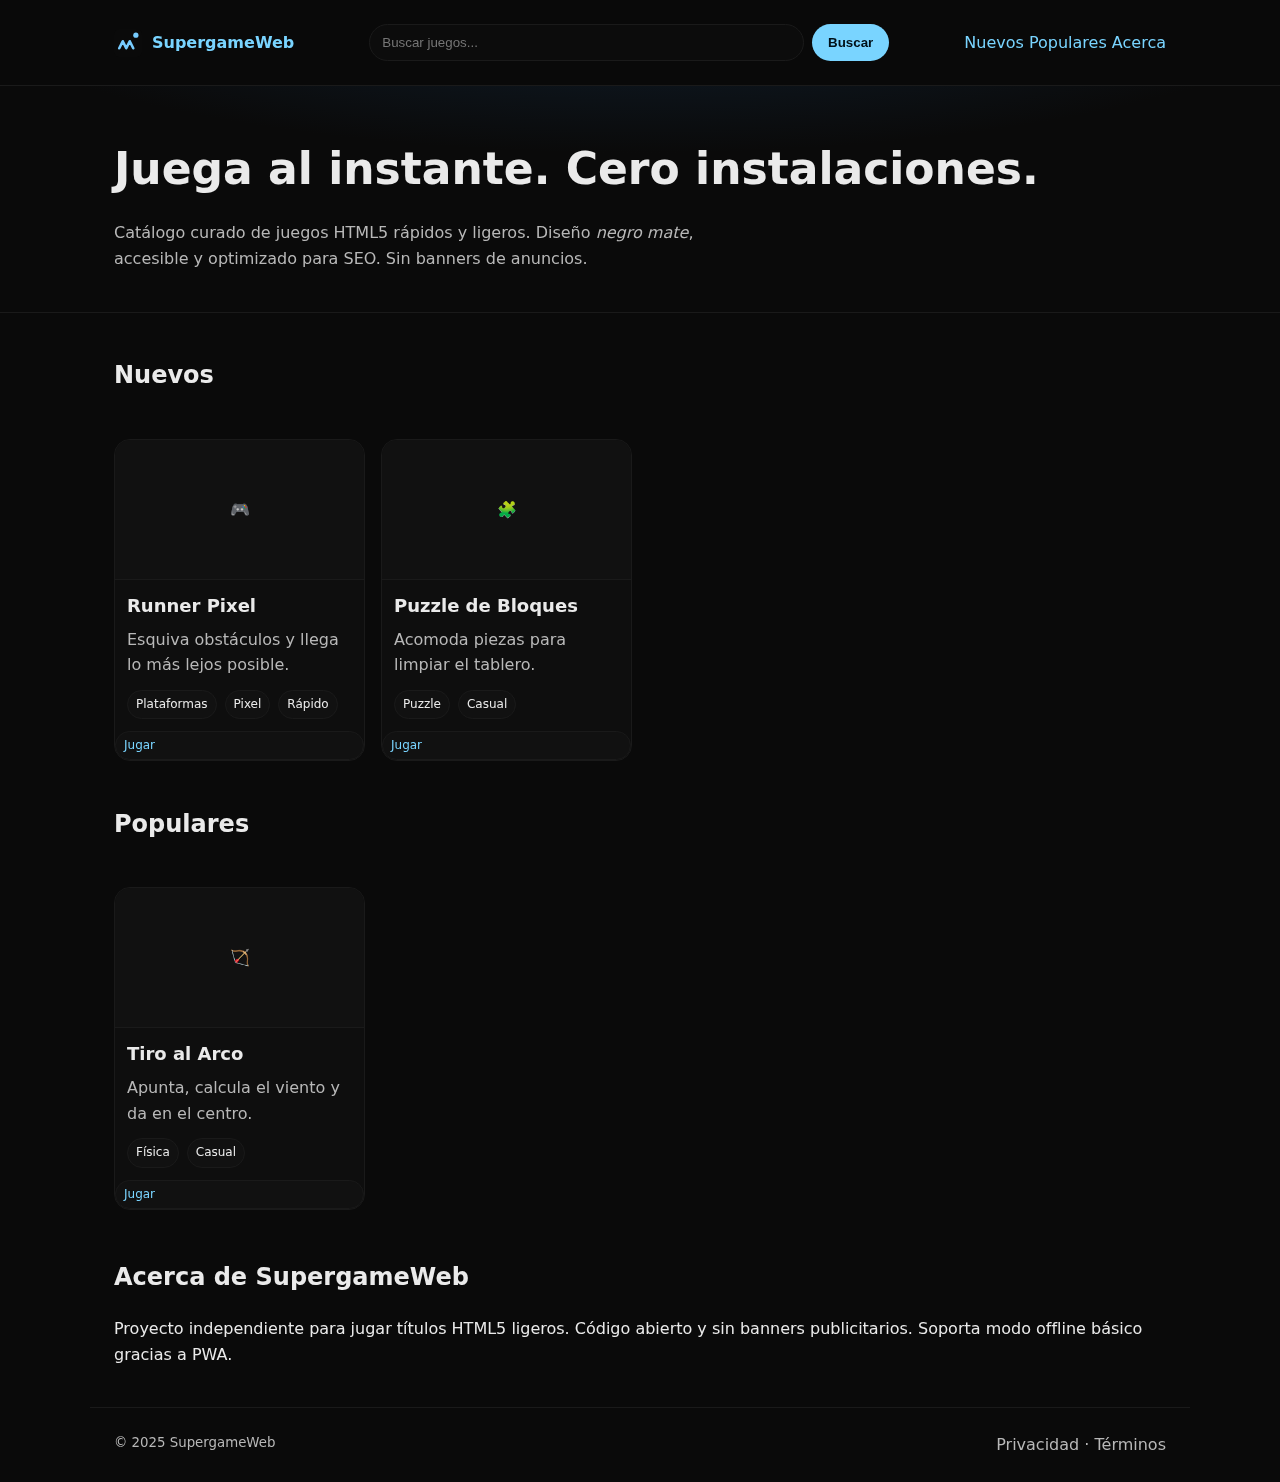
<file: index.html>
<!doctype html>
<html lang="es">
<head>
  <meta charset="utf-8">
  <meta name="viewport" content="width=device-width, initial-scale=1">
  <title>SupergameWeb — Juegos HTML5 gratis, sin descargas</title>
  <meta name="description" content="Juega juegos HTML5 gratis al instante en móvil y escritorio — sin descargas ni anuncios invasivos.">
  <meta name="theme-color" content="#0a0a0a">
  <link rel="icon" href="/img/favicon.svg" type="image/svg+xml">
  <link rel="manifest" href="/manifest.webmanifest">
  <link rel="preload" href="/css/styles.css" as="style">
  <link rel="stylesheet" href="/css/styles.css">
  <meta property="og:title" content="SupergameWeb — Juegos HTML5 gratis">
  <meta property="og:description" content="Carga rápida, modo oscuro, sin banners de anuncios.">
  <meta property="og:type" content="website">
  <meta property="og:image" content="/img/og-cover.png">
  <meta property="og:locale" content="es_ES">
  <script type="application/ld+json">
  {
    "@context": "https://schema.org",
    "@type": "WebSite",
    "name": "SupergameWeb",
    "url": "https://nativieasyapps-pixel.github.io/superganeweb/",
    "description": "Juegos HTML5 gratis, sin descargas.",
    "inLanguage": "es-ES",
    "dateModified":"2025-11-09",
    "potentialAction": {
      "@type":"SearchAction",
      "target": "https://nativieasyapps-pixel.github.io/superganeweb/?q={search_term_string}",
      "query-input":"required name=search_term_string"
    }
  }
  </script>
</head>
<body>
  <a class="skip" href="#contenido">Saltar al contenido</a>
  <header role="banner">
    <div class="container nav" aria-label="Barra de navegación">
      <a class="brand" href="/">
        <img src="/img/favicon.svg" alt="" width="28" height="28">
        <span>SupergameWeb</span>
      </a>
      <form id="searchForm" class="search" role="search" aria-label="Buscar juegos">
        <label for="q" class="sr-only">Buscar</label>
        <input id="q" name="q" placeholder="Buscar juegos..." autocomplete="off">
        <button>Buscar</button>
      </form>
      <nav aria-label="Enlaces">
        <a href="#nuevos">Nuevos</a>
        <a href="#populares">Populares</a>
        <a href="#acerca">Acerca</a>
      </nav>
    </div>
  </header>

  <section class="hero">
    <div class="container wrap">
      <h1>Juega al instante. Cero instalaciones.</h1>
      <p class="sub">Catálogo curado de juegos HTML5 rápidos y ligeros. Diseño <em>negro mate</em>, accesible y optimizado para SEO. Sin banners de anuncios.</p>
    </div>
  </section>

  <main id="contenido" class="container" role="main">
    <h2 id="nuevos">Nuevos</h2>
    <div class="grid" id="grid-nuevos">
      <!-- Example card -->
      <article class="card" data-title="Runner Pixel" data-keywords="plataformas pixeles corredor arcade rapido">
        <div class="thumb" role="img" aria-label="Portada del juego Runner Pixel (estilo pixel art)">
          <span>🎮</span>
        </div>
        <h3>Runner Pixel</h3>
        <p>Esquiva obstáculos y llega lo más lejos posible.</p>
        <div class="badges">
          <span class="badge">Plataformas</span>
          <span class="badge">Pixel</span>
          <span class="badge">Rápido</span>
        </div>
        <a class="badge" href="/games/runner-pixel.html">Jugar</a>
      </article>

      <article class="card" data-title="Puzzle Bloques" data-keywords="rompecabezas bloques logica casual">
        <div class="thumb" role="img" aria-label="Portada del juego Puzzle de Bloques">
          <span>🧩</span>
        </div>
        <h3>Puzzle de Bloques</h3>
        <p>Acomoda piezas para limpiar el tablero.</p>
        <div class="badges">
          <span class="badge">Puzzle</span>
          <span class="badge">Casual</span>
        </div>
        <a class="badge" href="/games/puzzle-bloques.html">Jugar</a>
      </article>
    </div>

    <h2 id="populares">Populares</h2>
    <div class="grid" id="grid-populares">
      <article class="card" data-title="Tiro al Arco" data-keywords="arco flecha physics casual competitivo">
        <div class="thumb" role="img" aria-label="Portada del juego Tiro al Arco">
          <span>🏹</span>
        </div>
        <h3>Tiro al Arco</h3>
        <p>Apunta, calcula el viento y da en el centro.</p>
        <div class="badges">
          <span class="badge">Física</span><span class="badge">Casual</span>
        </div>
        <a class="badge" href="/games/tiro-arco.html">Jugar</a>
      </article>
    </div>

    <section id="acerca" aria-labelledby="acerca-title" style="margin-top:24px">
      <h2 id="acerca-title">Acerca de SupergameWeb</h2>
      <p>Proyecto independiente para jugar títulos HTML5 ligeros. Código abierto y sin banners publicitarios. Soporta modo offline básico gracias a PWA.</p>
    </section>
  </main>

  <footer class="container">
    <div class="footergrid">
      <small>© 2025 SupergameWeb</small>
      <div class="legal">
        <a href="/privacy.html">Privacidad</a> ·
        <a href="/terms.html">Términos</a>
      </div>
    </div>
  </footer>

  <script src="/js/main.js" defer></script>
</body>
</html>
</file>
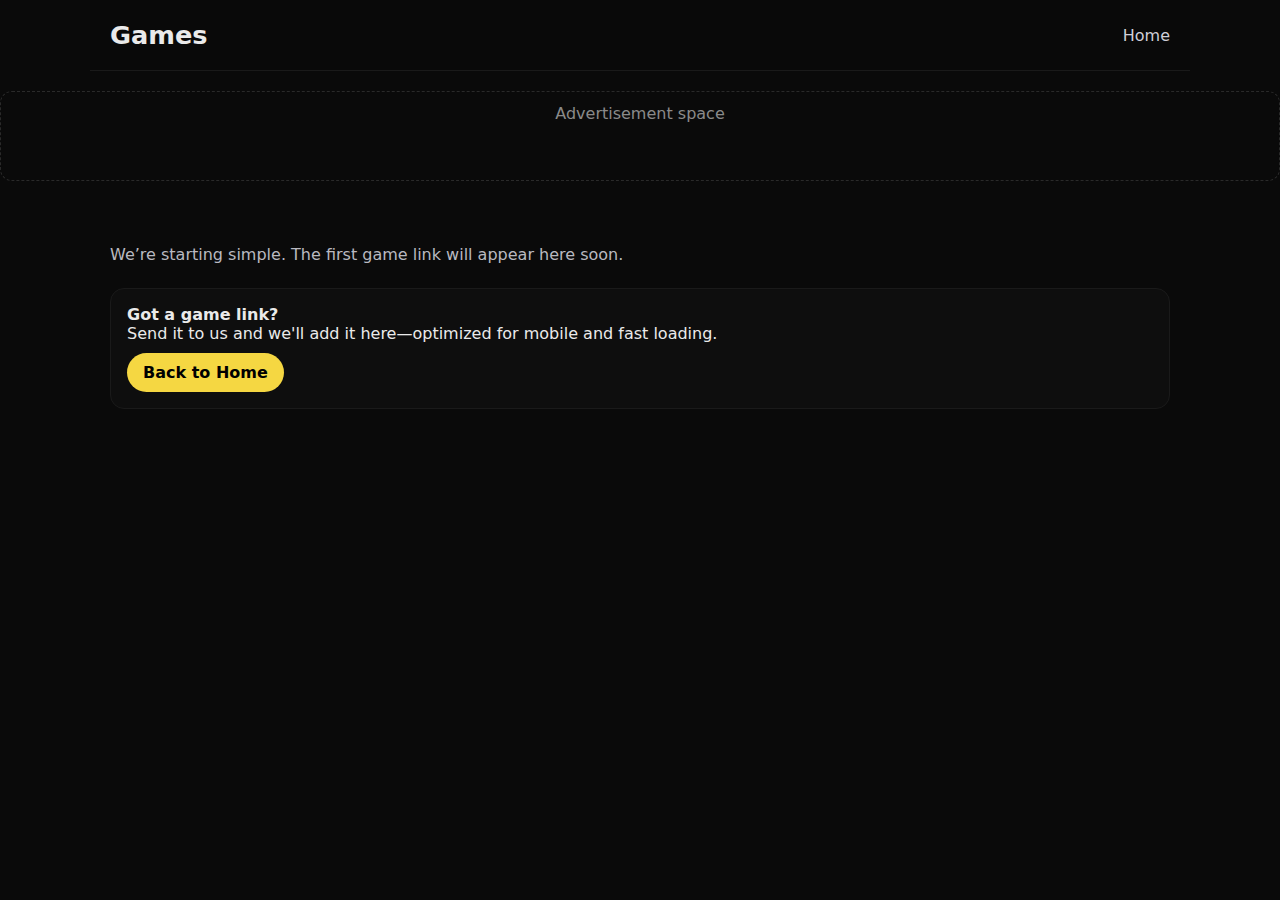
<file: games/index.html>
<!doctype html>
<html lang="en">
<head>
  <meta charset="utf-8">
  <meta name="viewport" content="width=device-width, initial-scale=1">
  <title>Games — SupergameWeb</title>
  <meta name="description" content="Browse free HTML5 games. Tap to play instantly on mobile and desktop.">
  <meta name="theme-color" content="#0a0a0a">
  <style>
    :root{--bg:#0a0a0a;--panel:#0e0e0e;--line:#1a1a1a;--text:#eaeaea;--muted:#b9b9c0;--snes-yellow:#f5d742}
    *{box-sizing:border-box}
    html,body{margin:0;background:var(--bg);color:var(--text);font-family:system-ui,-apple-system,Segoe UI,Roboto,Inter,Arial,sans-serif}
    .wrap{max-width:1100px;margin:auto;padding:20px}
    header{display:flex;justify-content:space-between;align-items:center;padding:14px 16px;border-bottom:1px solid var(--line);background:rgba(10,10,10,.95)}
    a{color:#cfcfd8;text-decoration:none}
    .title{font-size:1.6rem;font-weight:800}
    .ad-slot{min-height:90px;text-align:center;color:#8a8a8a;border:1px dashed #2a2a2a;border-radius:12px;padding:12px;margin:20px auto}
    .coming{margin:24px 0;color:var(--muted)}
    .card{background:var(--panel);border:1px solid var(--line);border-radius:14px;padding:16px;margin-top:16px}
    .btn{display:inline-block;background:var(--snes-yellow);color:#000;font-weight:800;padding:10px 16px;border-radius:999px;margin-top:10px}
  </style>
</head>
<body>
  <header class="wrap">
    <div class="title">Games</div>
    <nav><a href="/">Home</a></nav>
  </header>

  <!-- Reserved ad space for future use -->
  <div id="ad-games" class="ad-slot">Advertisement space</div>

  <main class="wrap">
    <p class="coming">We’re starting simple. The first game link will appear here soon.</p>
    <section class="card">
      <div><strong>Got a game link?</strong></div>
      <div>Send it to us and we'll add it here—optimized for mobile and fast loading.</div>
      <a class="btn" href="/">Back to Home</a>
    </section>
  </main>
</body>
</html>
</file>
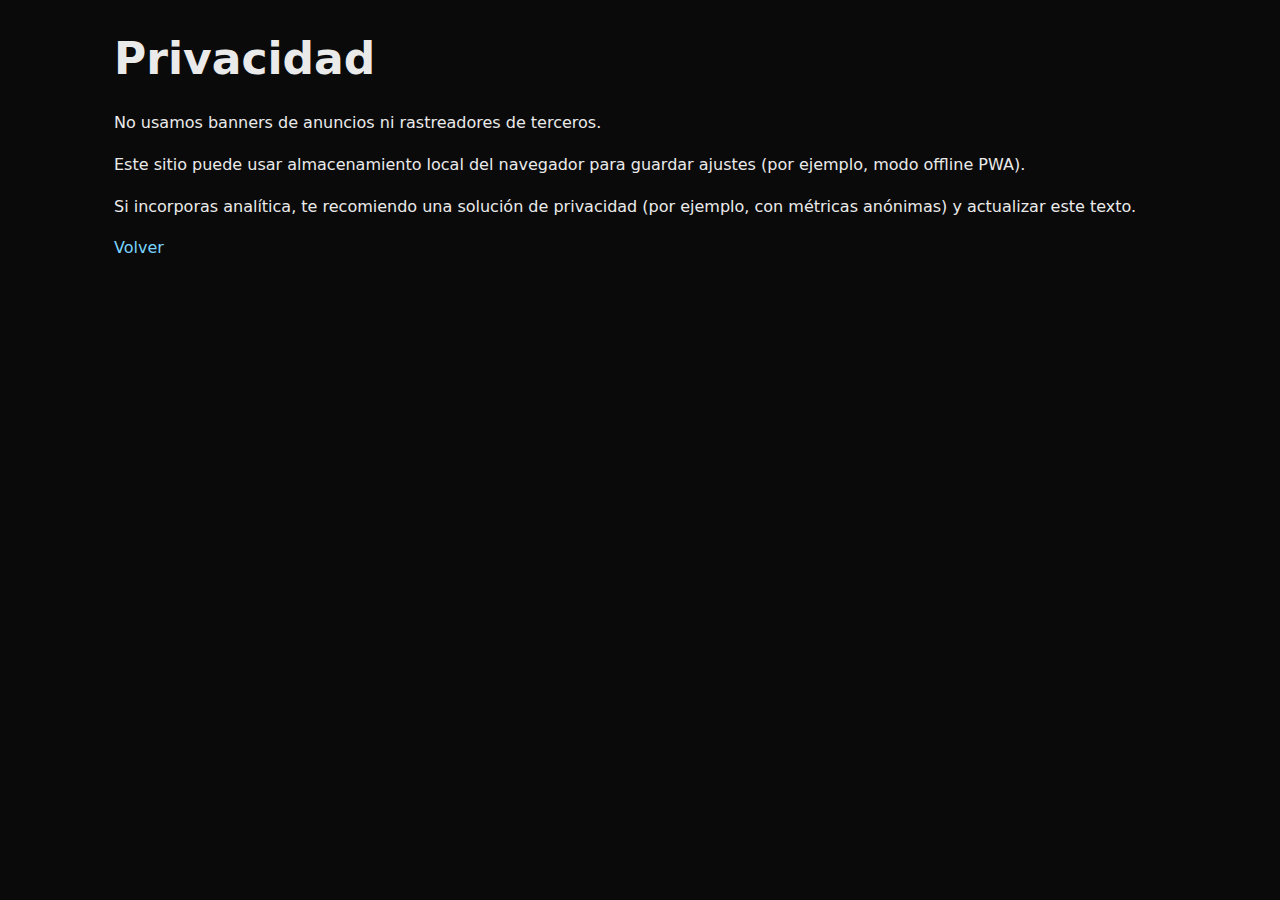
<file: privacy.html>
<!doctype html><meta charset="utf-8"><title>Privacidad — SupergameWeb</title>
<link rel="stylesheet" href="/css/styles.css">
<div class="container"><h1>Privacidad</h1>
<p>No usamos banners de anuncios ni rastreadores de terceros.</p>
<p>Este sitio puede usar almacenamiento local del navegador para guardar ajustes (por ejemplo, modo offline PWA).</p>
<p>Si incorporas analítica, te recomiendo una solución de privacidad (por ejemplo, con métricas anónimas) y actualizar este texto.</p>
<p><a href="/">Volver</a></p></div>
</file>
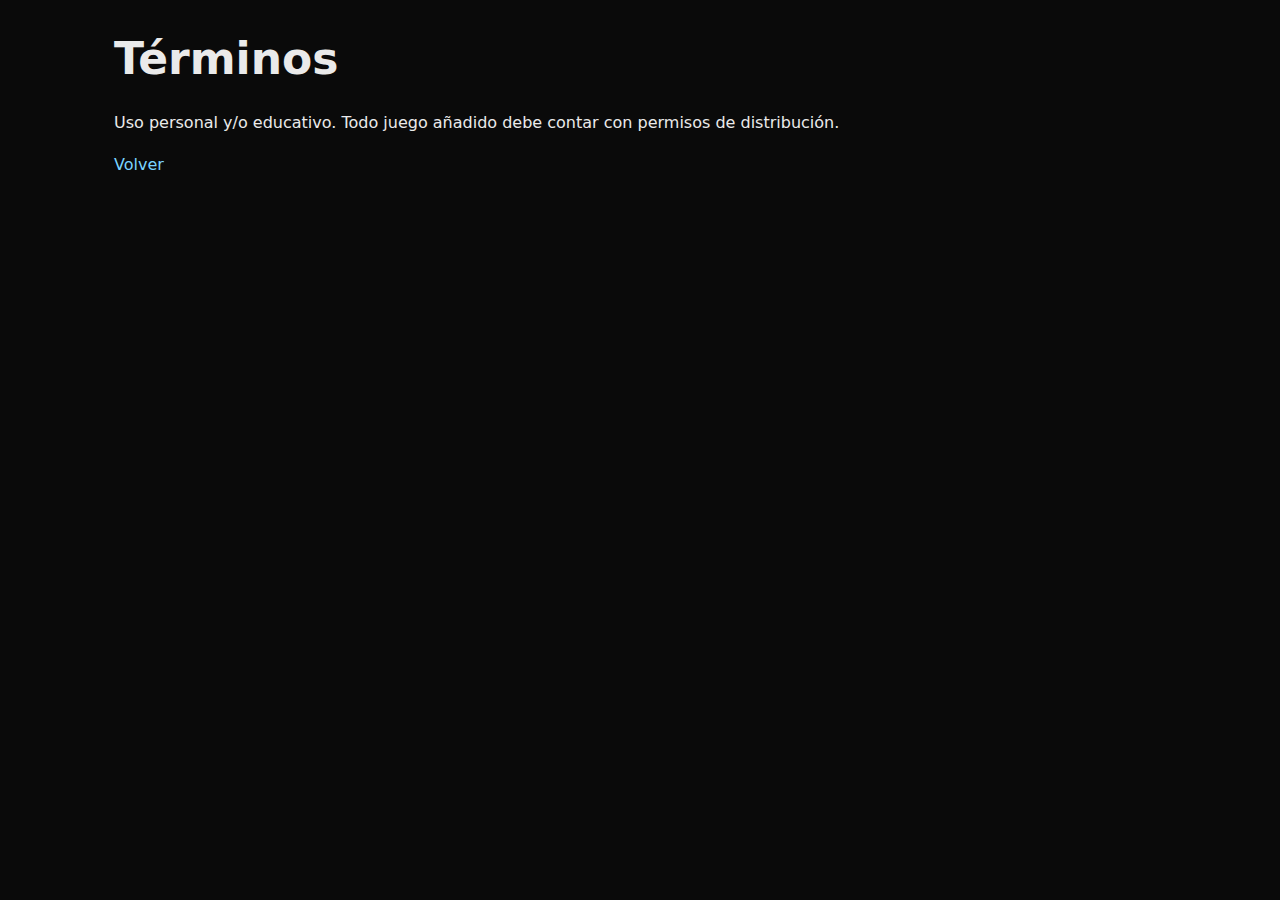
<file: terms.html>
<!doctype html><meta charset="utf-8"><title>Términos — SupergameWeb</title>
<link rel="stylesheet" href="/css/styles.css">
<div class="container"><h1>Términos</h1>
<p>Uso personal y/o educativo. Todo juego añadido debe contar con permisos de distribución.</p>
<p><a href="/">Volver</a></p></div>
</file>
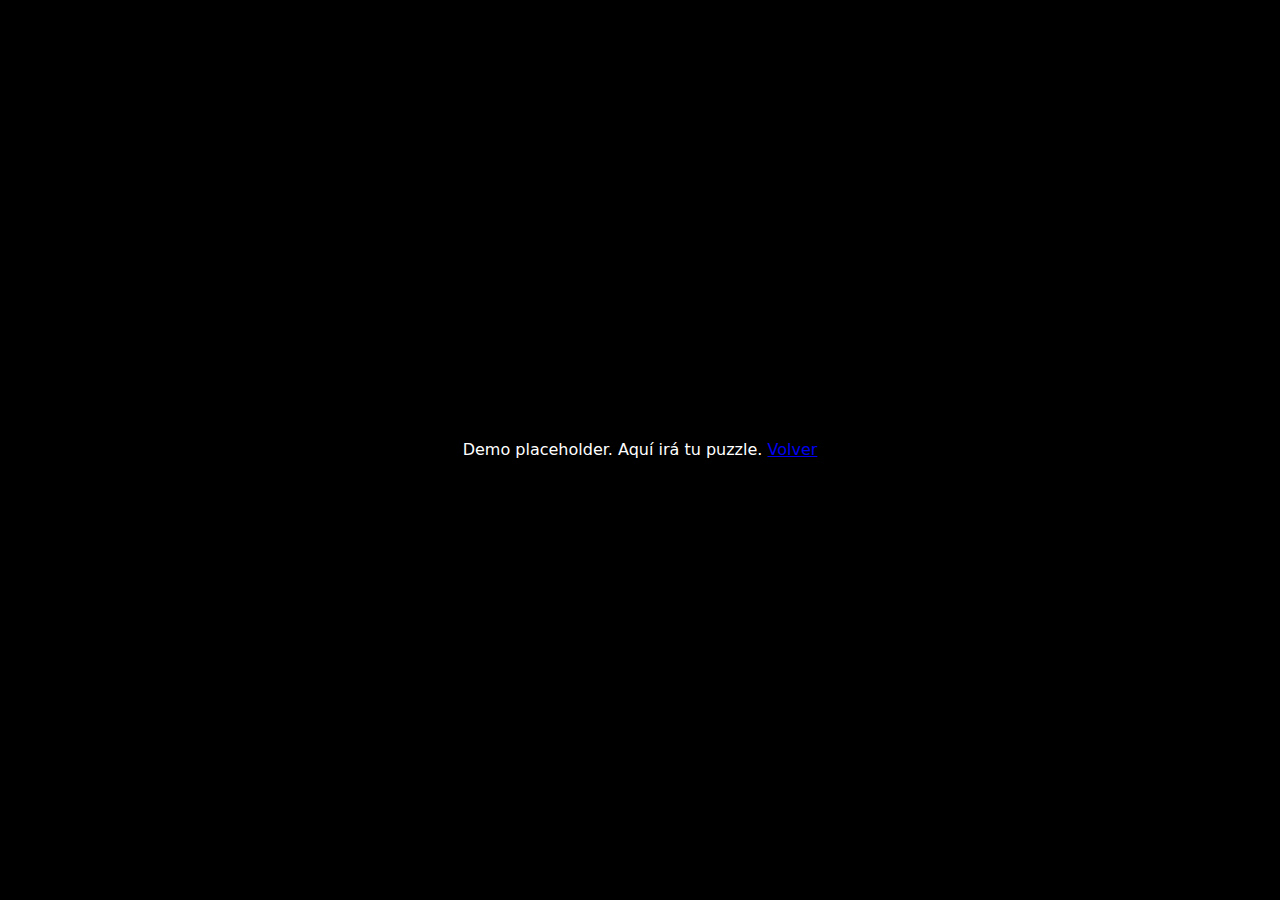
<file: games/puzzle-bloques.html>
<!doctype html><meta charset="utf-8"><title>Puzzle de Bloques</title>
<style>body{margin:0;background:#000;color:#fff;font:16px/1.5 system-ui;display:grid;place-items:center;height:100vh}</style>
<p>Demo placeholder. Aquí irá tu puzzle. <a href="/">Volver</a></p>
</file>
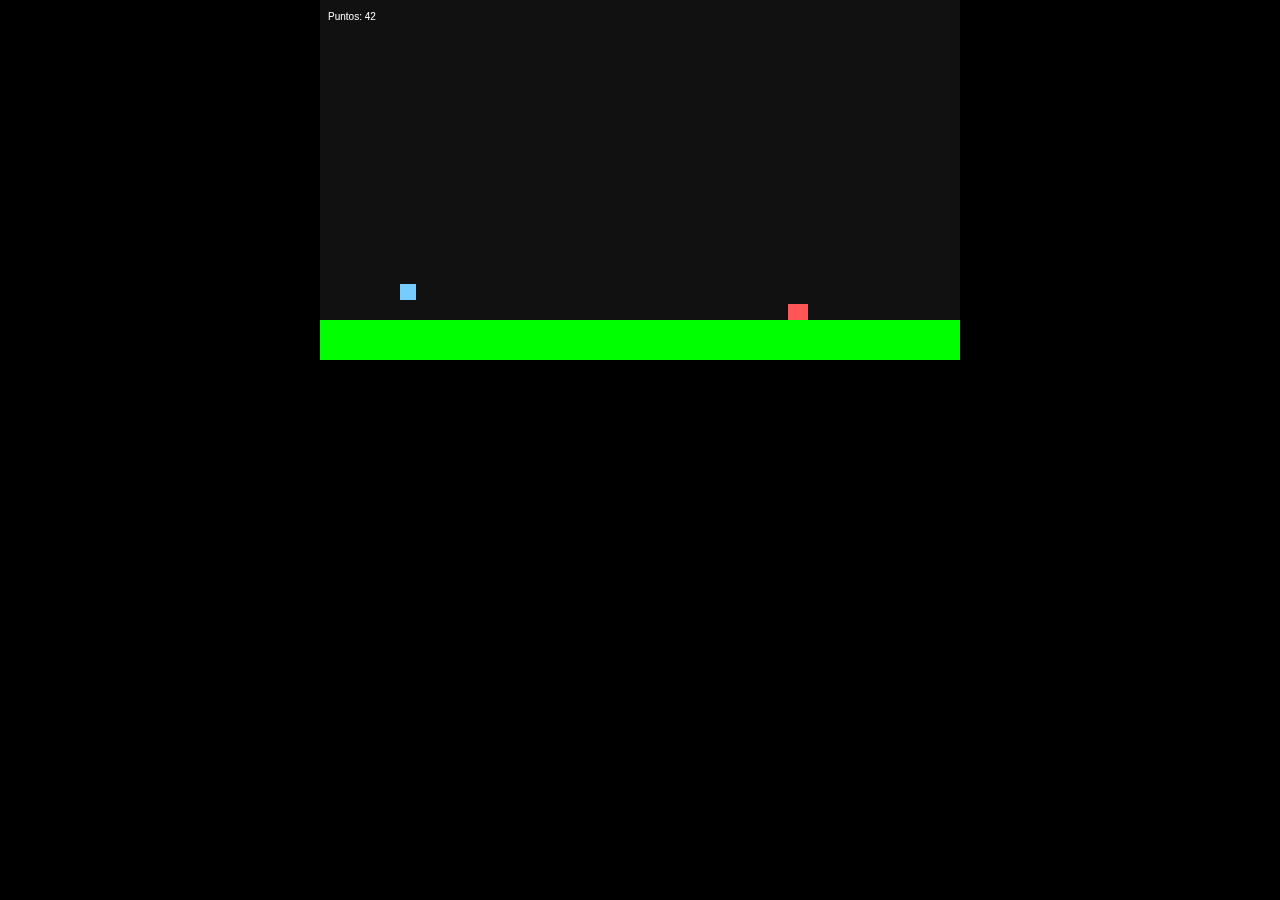
<file: games/runner-pixel.html>
<!doctype html><meta charset="utf-8"><title>Runner Pixel</title>
<style>body{margin:0;background:#000;color:#fff;font:16px/1.5 system-ui}canvas{display:block;margin:auto;background:#111}</style>
<canvas id="c" width="640" height="360"></canvas>
<script>
const c = document.getElementById('c'), x = c.getContext('2d');
let t=0, y=200, vy=0, on=true, score=0;
function loop(){
  t++; vy+=0.6; y+=vy; if(y>300){y=300; vy=0;}
  x.clearRect(0,0,c.width,c.height);
  // ground
  x.fillStyle='#0f0'; x.fillRect(0,320,640,40);
  // player
  x.fillStyle='#7cf'; x.fillRect(80, y-16, 16,16);
  // obstacle
  const ox = 640 - (t*4)%720;
  x.fillStyle='#f55'; x.fillRect(ox, 304, 20,16);
  if(ox<96 && ox>64 && y>288){ on=false; }
  x.fillStyle='#fff'; x.fillText('Puntos: '+score, 8, 20);
  if(on){ score++; requestAnimationFrame(loop); } else {{ x.fillText('Game Over - Espacio para reiniciar', 160, 180);}}
}
addEventListener('keydown', e=>{{ if((e.code==='Space'||e.code==='ArrowUp') && y>=300) vy=-10; if(!on){on=true; t=0; score=0; loop();}}});
loop();
</script>
</file>
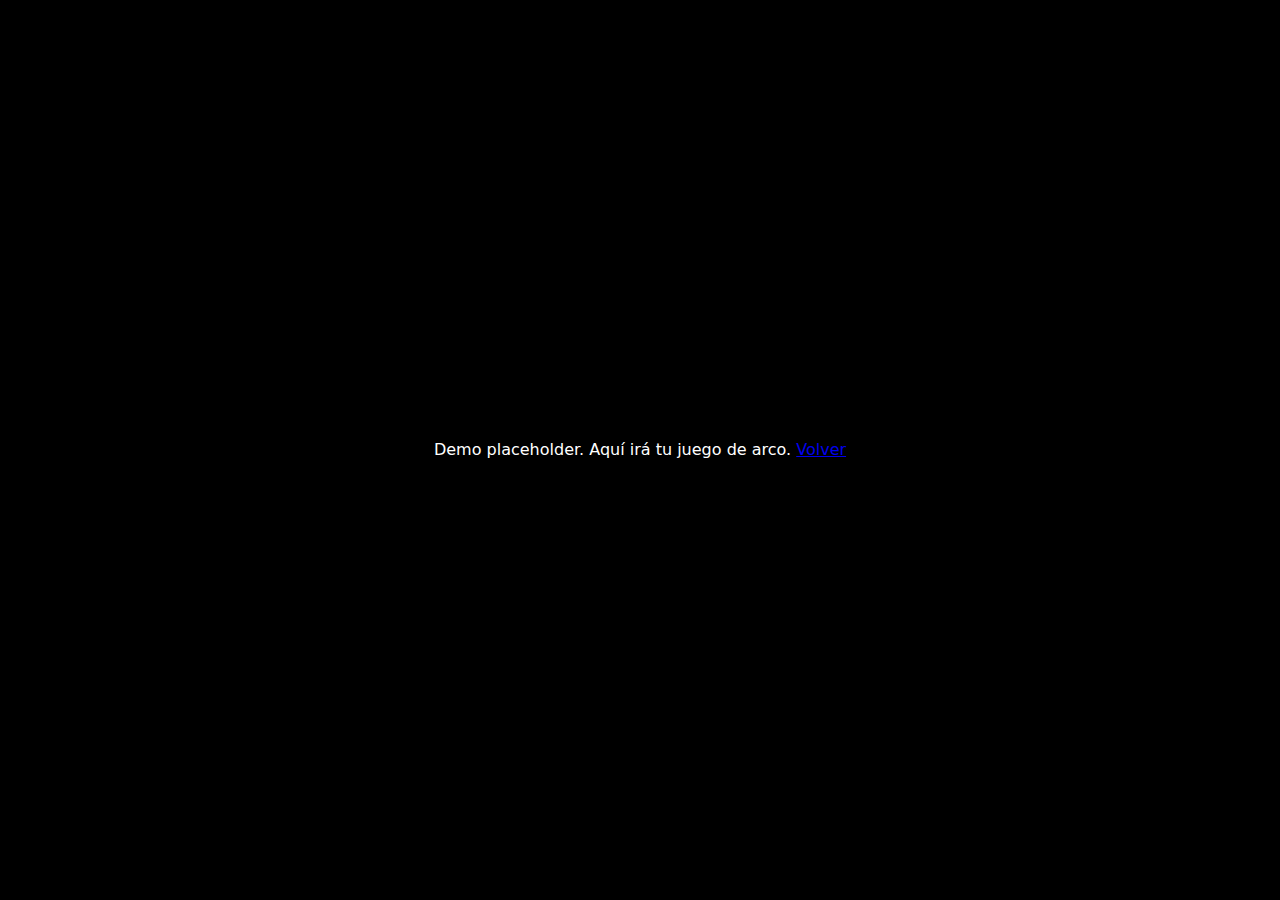
<file: games/tiro-arco.html>
<!doctype html><meta charset="utf-8"><title>Tiro al Arco</title>
<style>body{margin:0;background:#000;color:#fff;font:16px/1.5 system-ui;display:grid;place-items:center;height:100vh}</style>
<p>Demo placeholder. Aquí irá tu juego de arco. <a href="/">Volver</a></p>
</file>
<file: css/styles.css>
:root{
  --bg:#0a0a0a;
  --panel:#0e0e0e;
  --line:#1a1a1a;
  --text:#eaeaea;
  --muted:#b8b8b8;
  --accent:#79d4ff;
  --ok:#6ef3a5;
  --warn:#ffd166;
  --radius:16px;
}
*{box-sizing:border-box}
html{scroll-behavior:smooth}
body{
  margin:0;
  font:16px/1.6 system-ui, -apple-system, Segoe UI, Roboto, Ubuntu, Cantarell, 'Noto Sans', Arial, 'Apple Color Emoji','Segoe UI Emoji';
  color:var(--text);
  background:var(--bg);
}
a{color:var(--accent); text-decoration:none}
a:hover{text-decoration:underline}
.container{max-width:1100px; margin:0 auto; padding:24px}
header{
  position:sticky; top:0; z-index:10;
  background:rgba(10,10,10,.75); backdrop-filter:saturate(140%) blur(8px);
  border-bottom:1px solid var(--line);
}
.nav{display:flex; align-items:center; justify-content:space-between; gap:16px}
.brand{display:flex; align-items:center; gap:10px; font-weight:700}
.brand img{width:28px; height:28px}
.search{flex:1; max-width:520px; display:flex; gap:8px}
.search input{
  flex:1; background:#0c0c0c; color:var(--text); border:1px solid var(--line);
  padding:10px 12px; border-radius:999px;
}
.search button{
  border:0; padding:10px 16px; border-radius:999px; background:var(--accent);
  color:#001018; font-weight:700; cursor:pointer;
}
.hero{
  border-bottom:1px solid var(--line);
  background:radial-gradient(1200px 300px at 50% -50%, #123,#0a0a0a 60%);
}
.hero .wrap{padding:48px 24px 24px}
h1{margin:0 0 8px; font-size:clamp(28px, 4vw, 44px)}
.sub{color:var(--muted); max-width:60ch}
.grid{
  display:grid; gap:16px;
  grid-template-columns:repeat(auto-fill,minmax(240px,1fr));
  padding:24px 0;
}
.card{
  background:var(--panel); border:1px solid var(--line); border-radius:var(--radius);
  overflow:hidden; display:flex; flex-direction:column; min-height:240px;
}
.card .thumb{aspect-ratio:16/9; background:#111; display:grid; place-items:center; border-bottom:1px solid var(--line)}
.card h3{font-size:18px; margin:12px 12px 0}
.card p{color:var(--muted); margin:6px 12px 12px}
.badges{display:flex; gap:8px; margin:0 12px 12px; flex-wrap:wrap}
.badge{font-size:12px; background:#111; border:1px solid var(--line); padding:4px 8px; border-radius:999px}
footer{border-top:1px solid var(--line); color:var(--muted)}
.footergrid{display:grid; gap:16px; grid-template-columns:1fr auto}
small, .legal a{color:var(--muted)}
.skip{position:absolute; left:-10000px}
.skip:focus{left:12px; top:12px; background:#fff; color:#000; padding:8px 12px; border-radius:8px}
.sr-only{position:absolute;width:1px;height:1px;padding:0;margin:-1px;overflow:hidden;clip:rect(0,0,0,0);white-space:nowrap;border:0}
</file>
